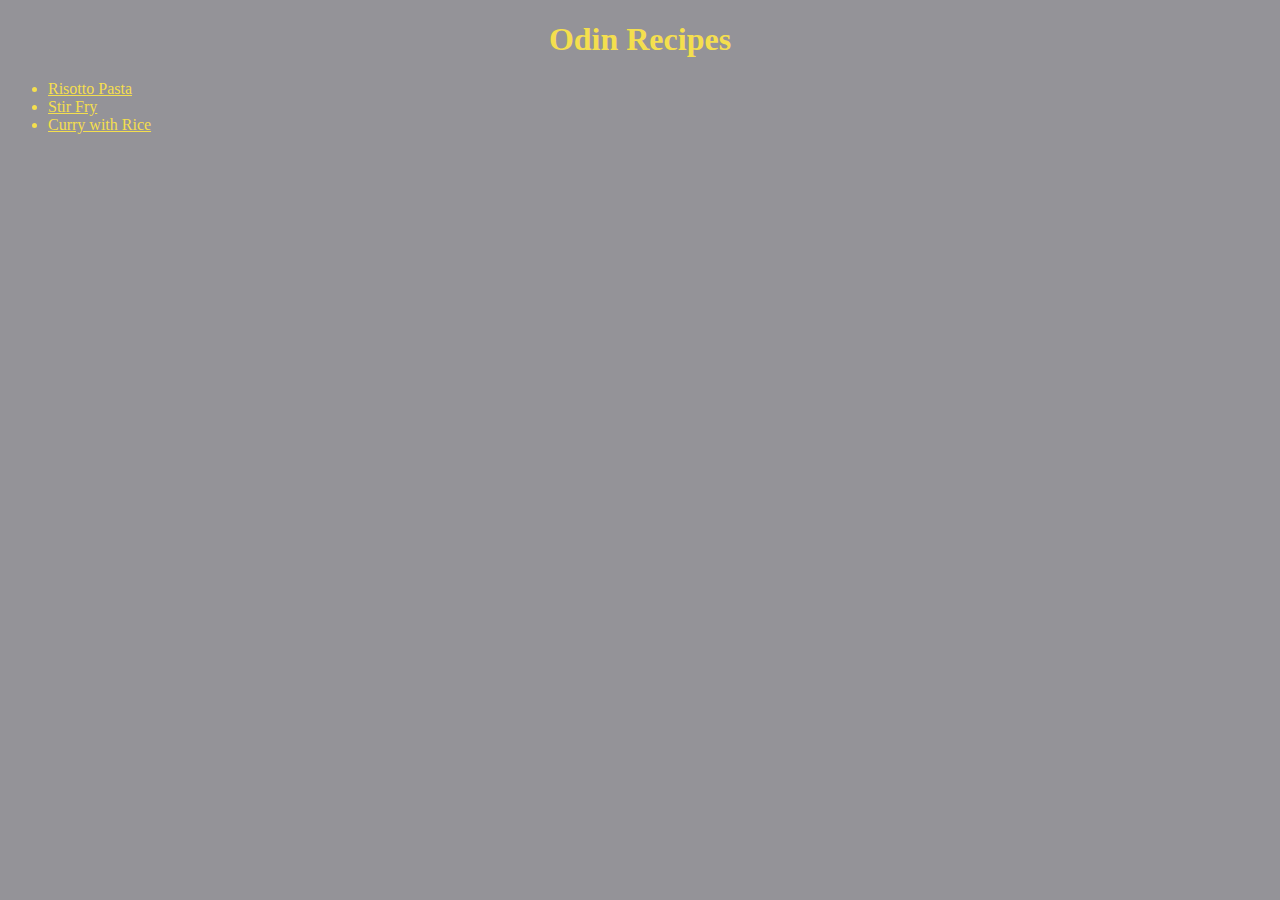
<file: index.html>
<!DOCTYPE html>
<html lang="en">
    <head>
        <meta charset="UTF-8">
        <title>My Favorite Recipes</title>
        <link rel="stylesheet" href="styles.css">
    </head>

    <body>
        <h1>Odin Recipes</h1>
        <ul>
            <li><a href="recipes/risotto-pasta.html">Risotto Pasta</li></a>
            <li><a href="recipes/stir-fry.html">Stir Fry</li></a>
            <li><a href="recipes/curry.html">Curry with Rice</li></a>
        </ul>
    </body>
</html>
</file>
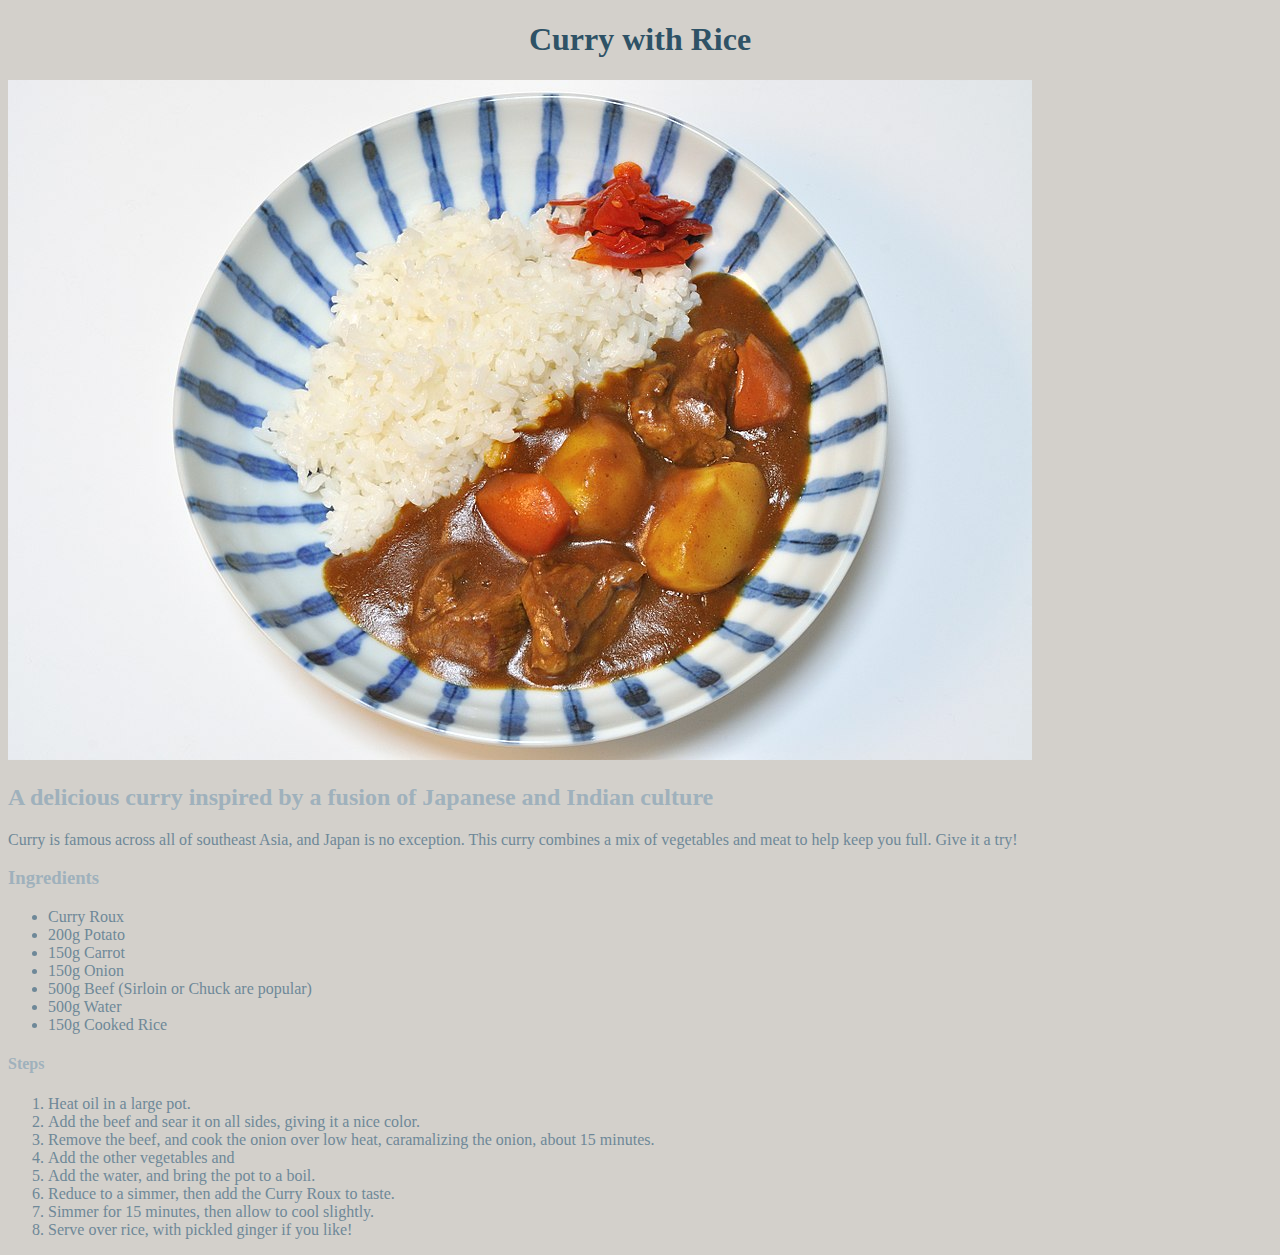
<file: recipes/curry.html>
<!DOCTYPE html>
<html lang="en">
    <head>
        <meta charset="UTF-8">
        <title>Curry with Rice</title>
        <link rel="stylesheet" href="styles.css"

    </head>

    <body>
        <h1>Curry with Rice</h1>
        <img src="curry.jpg">
        <h2>A delicious curry inspired by a fusion of Japanese and Indian culture</h2>
        <p>Curry is famous across all of southeast Asia, and Japan is no exception. This curry combines a mix of vegetables and meat to help keep you full. Give it a try!</p>
        <h3>Ingredients</h3>
        <ul>
            <li>Curry Roux</li>
            <li>200g Potato</li>
            <li>150g Carrot</li>
            <li>150g Onion</li>
            <li>500g Beef (Sirloin or Chuck are popular)</li>
            <li>500g Water</li>
            <li>150g Cooked Rice</li>
        </ul>
        <h4>Steps</h4>
        <ol>
            <li>Heat oil in a large pot.</li>
            <li>Add the beef and sear it on all sides, giving it a nice color.</li>
            <li>Remove the beef, and cook the onion over low heat, caramalizing the onion, about 15 minutes.</li>
            <li>Add the other vegetables and </li>
            <li>Add the water, and bring the pot to a boil.</li>
            <li>Reduce to a simmer, then add the Curry Roux to taste.</li>
            <li>Simmer for 15 minutes, then allow to cool slightly.</li>
            <li>Serve over rice, with pickled ginger if you like!</li>
        </ol>

    </body>
</html>
</file>
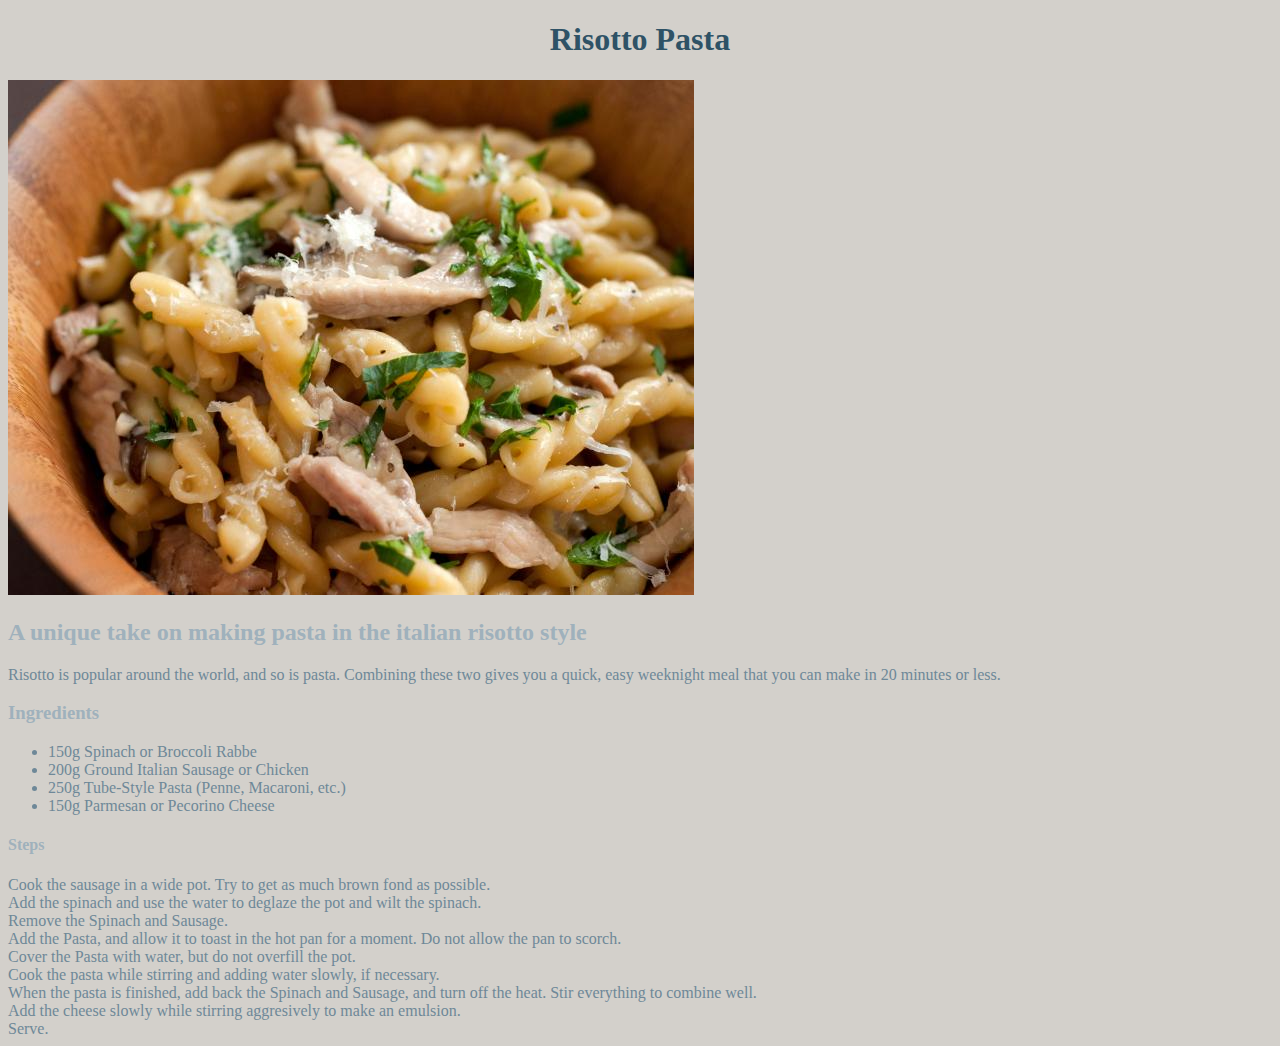
<file: recipes/risotto-pasta.html>
<!DOCTYPE html>
<html lang="en">
    <head>
        <meta charset="UTF-8">
        <title>Risotto Pasta</title>
        <link rel="stylesheet" href="styles.css">

    </head>

    <body>
        <h1>Risotto Pasta</h1>
        <img src="risottopasta.jpeg">
        <h2>A unique take on making pasta in the italian risotto style</h2>
        <p>Risotto is popular around the world, and so is pasta. Combining these two gives you a quick, easy weeknight meal that you can make in 20 minutes or less.</p>
        <h3>Ingredients</h3>
        <ul>
            <li>150g Spinach or Broccoli Rabbe</li>
            <li>200g Ground Italian Sausage or Chicken</li>
            <li>250g Tube-Style Pasta (Penne, Macaroni, etc.)</li>
            <li>150g Parmesan or Pecorino Cheese</li>
        </ul>
        <h4>Steps</h4>
            <li>Cook the sausage in a wide pot. Try to get as much brown fond as possible.</li>
            <li>Add the spinach and use the water to deglaze the pot and wilt the spinach.</li>
            <li>Remove the Spinach and Sausage.</li>
            <li>Add the Pasta, and allow it to toast in the hot pan for a moment. Do not allow the pan to scorch.</li>
            <li>Cover the Pasta with water, but do not overfill the pot.</li>
            <li>Cook the pasta while stirring and adding water slowly, if necessary.</li>
            <li>When the pasta is finished, add back the Spinach and Sausage, and turn off the heat. Stir everything to combine well.</li>
            <li>Add the cheese slowly while stirring aggresively to make an emulsion.</li>
            <li>Serve.</li>
        
    </body>
</html>
</file>
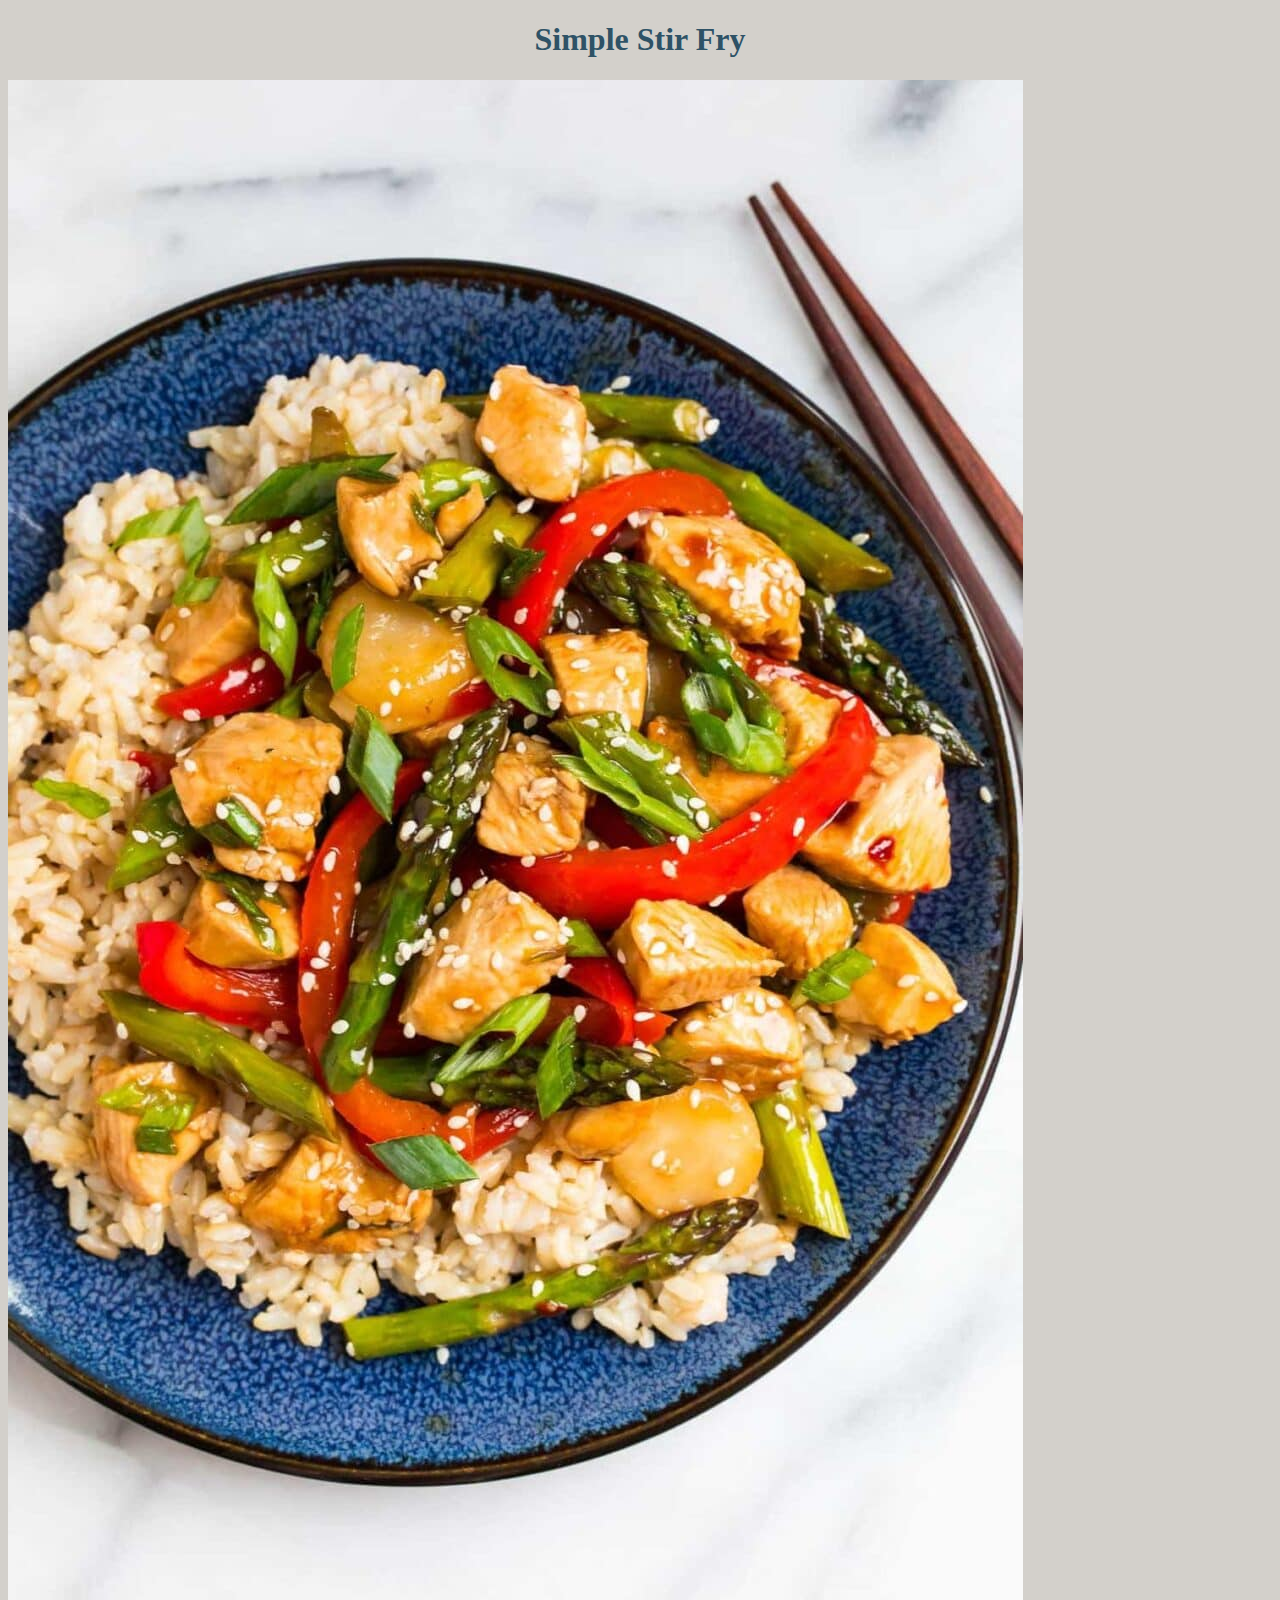
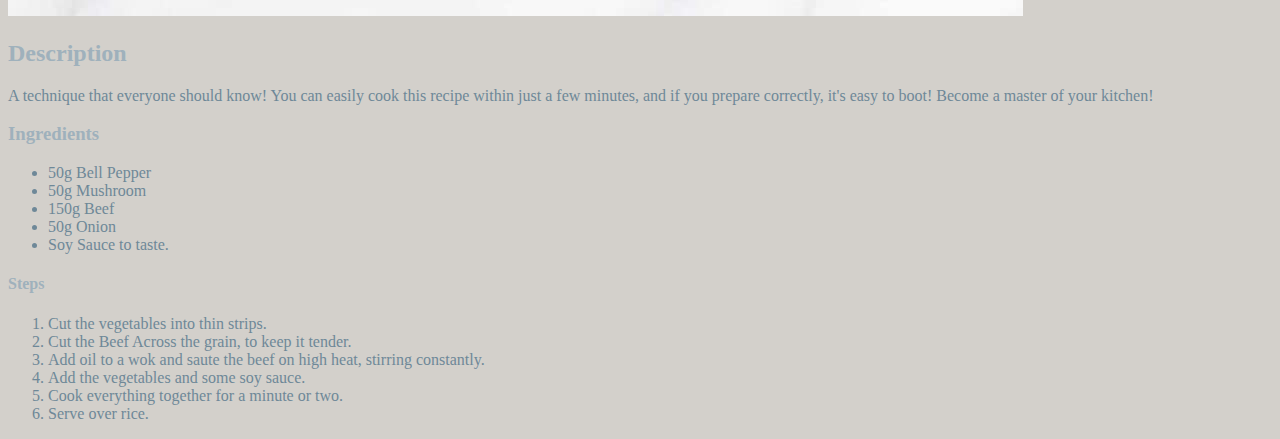
<file: recipes/stir-fry.html>
<!DOCTYPE html>
<html lang="en">
    <head>
        <meta charset="UTF-8">
        <title>Stir Fry</title>
        <link rel="stylesheet" href="styles.css">

    </head>

    <body>
        <h1>Simple Stir Fry</h1>
        <img src="stirfry.jpg">
        <h2>Description</h2>
            <p>A technique that everyone should know! You can easily cook this recipe within just a few minutes, and if you prepare correctly, it's easy to boot! Become a master of your kitchen!</p>
        <h3>Ingredients</h3>
            <ul>
                <li>50g Bell Pepper</li>
                <li>50g Mushroom</li>
                <li>150g Beef</li>
                <li>50g Onion</li>
                <li>Soy Sauce to taste.</li>
            </ul>
        <h4>Steps</h4>
            <ol>
                <li>Cut the vegetables into thin strips.</li>
                <li>Cut the Beef Across the grain, to keep it tender.</li>
                <li>Add oil to a wok and saute the beef on high heat, stirring constantly.</li>
                <li>Add the vegetables and some soy sauce.</li>
                <li>Cook everything together for a minute or two.</li>
                <li>Serve over rice.</li>
            </ol>
    </body>
</html>
</file>
<file: styles.css>
* {
    background-color: #949398ff;
    color: #f4df4eff;

}

h1 {
    text-align: center;
}
</file>
<file: recipes/styles.css>
* {
    background-color: #d3d0cbff;
    color: #6e8898ff;
}

h1 {
    color: #2e5266ff;
    text-align: center;
}

h2,h3,h4 {
    color: #9fb1bcff;
}
/*
colors are:
#2e5266ff;
#6e8898FF
#9gb1bvff
#d3d0cbff
</file>
